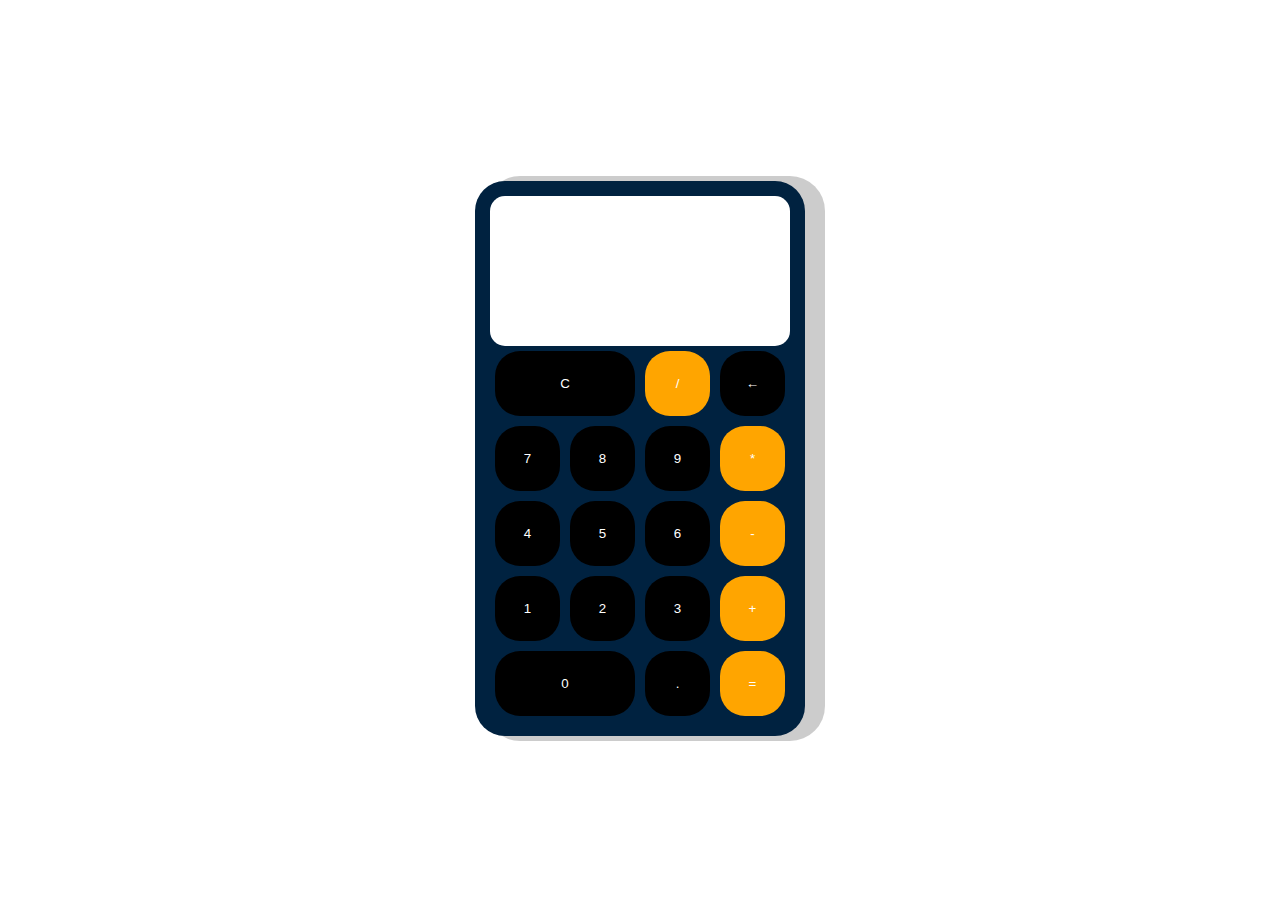
<file: Calculadora/index.html>
<!DOCTYPE html>
<html lang="en">
<head>
    <meta charset="UTF-8">
    <meta http-equiv="X-UA-Compatible" content="IE=edge">
    <meta name="viewport" content="width=device-width, initial-scale=1.0">
    <title>Document</title>
    <link rel="stylesheet" href="style.css">
</head>
<body>
    <div class="calculadora-conteiner">
        <div class="calculator">
        <div class="display">
            <p class="operador-a"></p>
            <p class="operador-b"></p>
            
        </div>
        <button onclick="display.clean()" class="col-2">C</button>
        <button class="ari">/</button>
        <button onclick="display.borrar()" class="delete">&larr;</button>
        <button class="num Seven">7</button>
        <button class="num Ei">8</button>
        <button class="num Nine">9</button>
        <button class="ari" value="multiplicar">*</button>
        <button class="num Four">4</button>
        <button class="num Five">5</button>
        <button class="num Six">6</button>
        <button class="ari" value="restar">-</button>
        <button class="num One" value="dividir">1</button>
        <button class="num Two">2</button>
        <button class="num Three">3</button>
        <button class="ari suma" value="sumar">+</button>
        <button class="num col-2">0</button>
        <button class="num Point">.</button>
        <button class="ari igual" value="igual">=</button>
       
        
        
        
        
        
    </div>
</div>
<script src="Display.js"></script>
<script src="calculadora.js"></script>
<script src="index.js" defer></script>

</body>
</html>
</file>
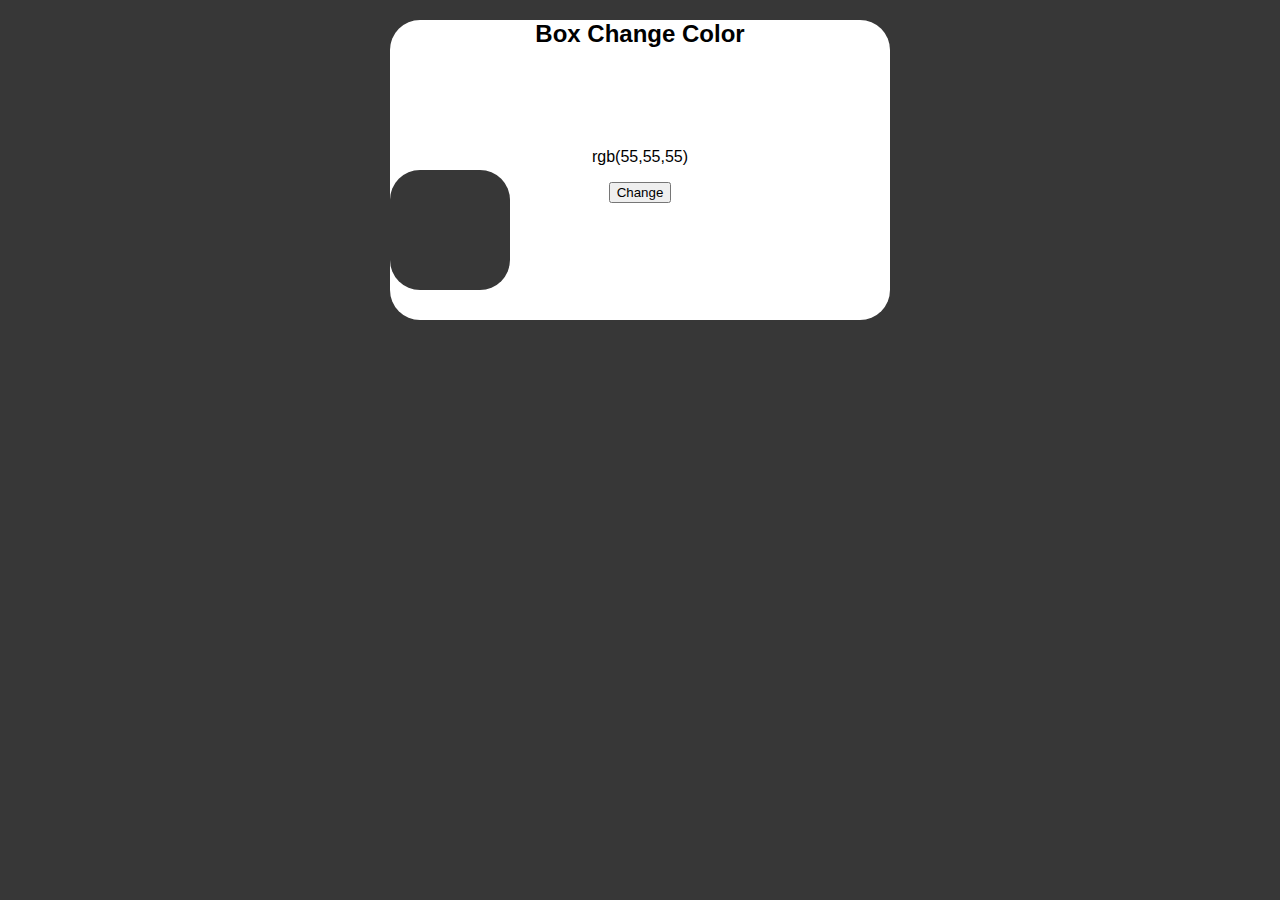
<file: CambiadorDeColores/index.html>
<!DOCTYPE html>
<html lang="en">
<head>
    <meta charset="UTF-8">
    <meta http-equiv="X-UA-Compatible" content="IE=edge">
    <meta name="viewport" content="width=device-width, initial-scale=1.0">
    <title>Document</title>
    <link rel="stylesheet" href="style.css">
</head>
<body>
    <div class="conteiner">
        <div class="main">
            <h2>Box Change Color</h2>
            <p class="text-color">rgb(55,55,55)</p>
            <div class="border-color"></div>
            <button class="bt">Change</button>
        </div>
    </div>

    <script src="script.js"></script>
</body>
</html>
</file>
<file: Calculadora/style.css>
*{
    font-family: 'Franklin Gothic Medium', 'Arial Narrow', Arial, sans-serif;

}

.calculadora-conteiner{
    display: flex;
    justify-content: center;
    align-items: center;
    
    height: 100vh;
    background-color: #fff;
    margin: 0 auto;
    

}
.display{
    grid-column: 1/5;
    border-radius: 15px;
    width: 100%;
    height: auto;
    background-color: white;
    text-align: center;
   

}
.calculator{
    display: grid;
    
    height: auto;
    grid-template-columns: repeat(4,75px);
    grid-template-rows:150px repeat(5,75px);
    background-color: #002240;
    box-shadow: 15px 0px 0px 5px #00000033;
    padding: 15px;
    border-radius: 30px;
}
button{
    cursor: pointer;
    border-radius: 25px;
    color: white;
    background-color: black;
    margin: 5px 5px;
    border: none;

}
button:hover{
    background-color: grey;
    transition: .3s ease;
}
.ari{
    background-color: orange;
   
}
.col-2{
    grid-column: 1/3;
}
</file>
<file: CambiadorDeColores/style.css>
:root{
    --bg: rgb(55, 55, 55);
}

body{
    background-color: var(--bg);
    font-family: Arial, Helvetica, sans-serif;
}

.conteiner{
    width: 500px;
    height: 300px;
    background-color: #fff;
    margin: 0 auto;
    text-align: center;
    border-radius: 30px;
}
.main{
position: relative;
}
.text-color{
    margin-top: 100px;
}
.border-color{
    position: absolute;
    top: 150px;
    width: 120px;
    height: 120px;
    background-color: var(--bg);
    border-radius: 30px;
}
</file>
